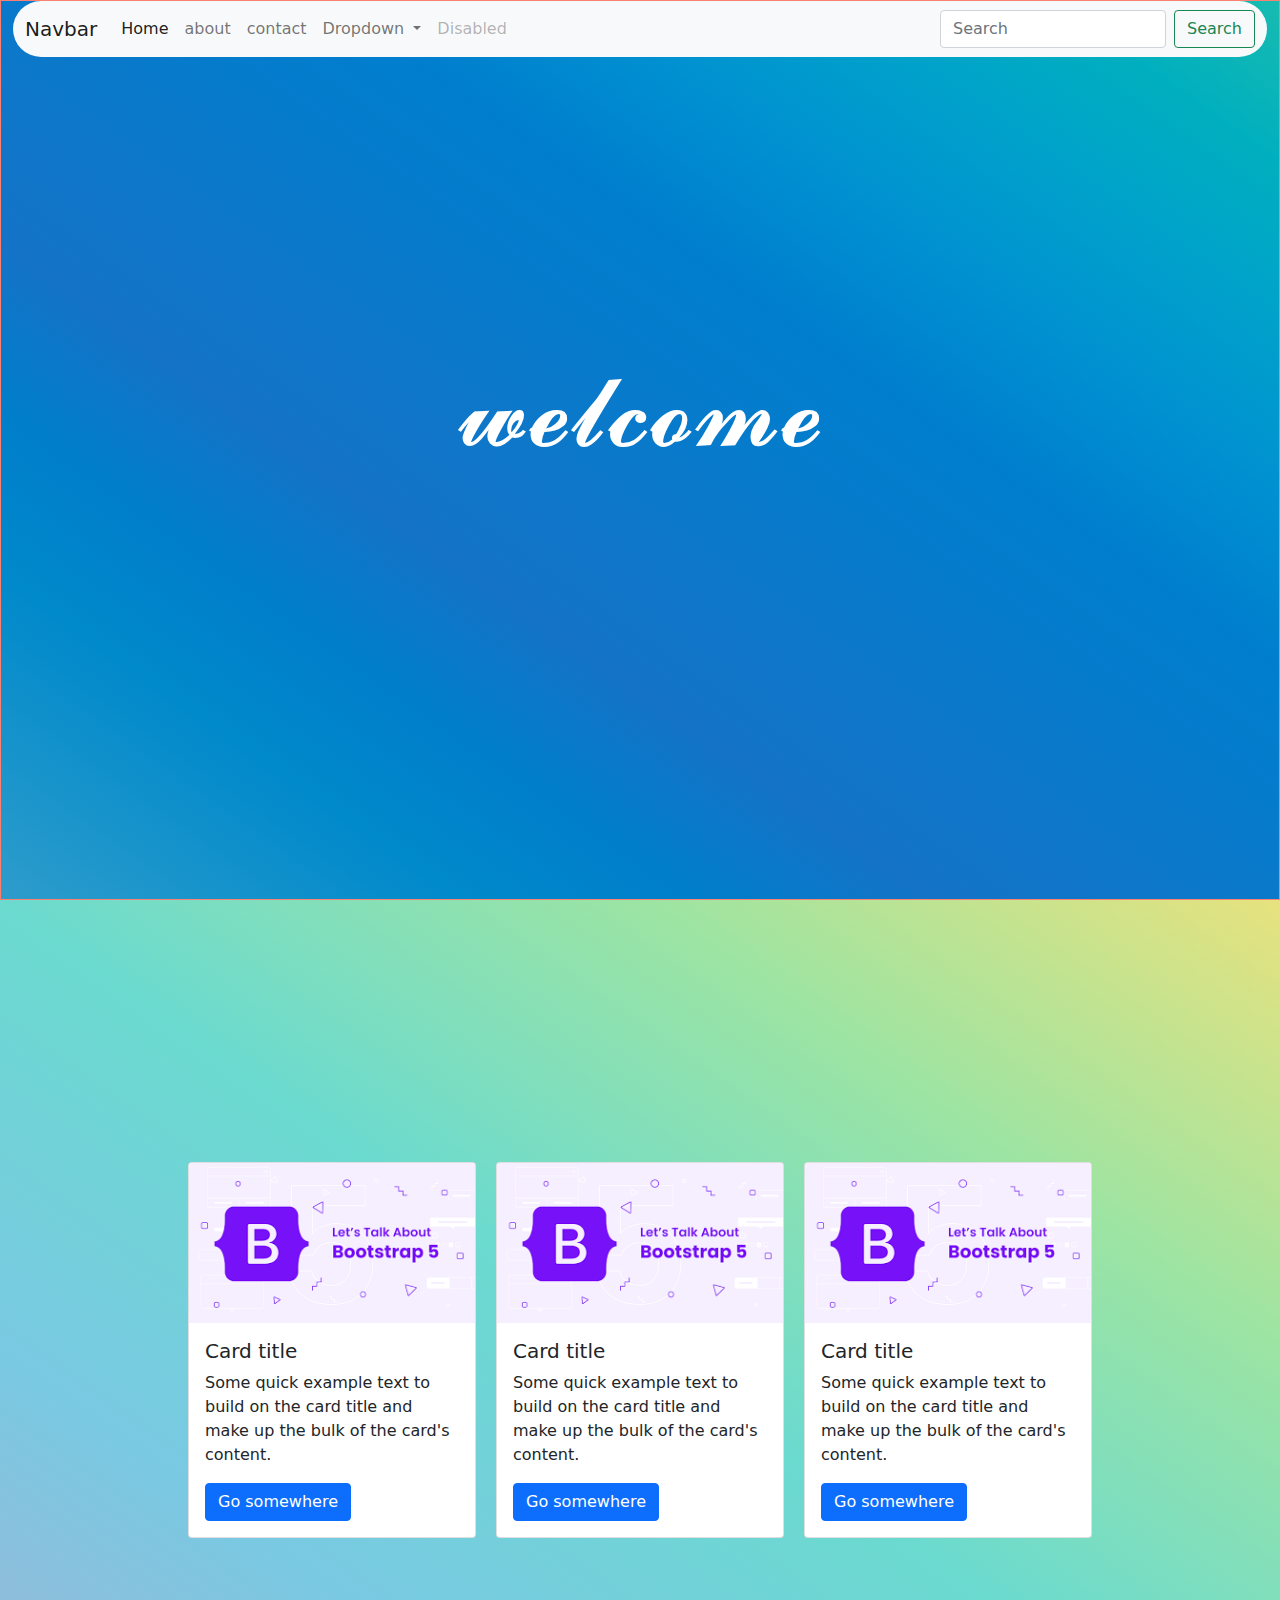
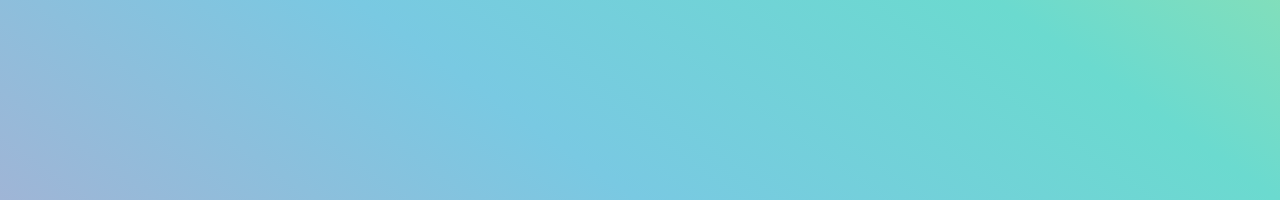
<file: pra/index.html>
<!DOCTYPE html>
<html lang="en">

<head>
    <meta charset="UTF-8">
    <meta http-equiv="X-UA-Compatible" content="IE=edge">
    <meta name="viewport" content="width=device-width, initial-scale=1.0">
    
    <link rel="stylesheet" href="./bootstrap-5.0.2-dist/css/bootstrap.min.css">
    <script src="./bootstrap-5.0.2-dist/js/bootstrap.bundle.min.js"></script>

    <link rel="stylesheet" href="./styles/style.css">
    <title>bootstrap-5</title>
</head>

<body>

    <section id="hero" style="height: 100vh; border: 1px solid salmon;" class="container-fluid">
        <div>
            <nav style="display: flex; justify-content: space-around;border-radius: 50px;" class="navbar navbar-expand-md navbar-light bg-light">
                <div class="container-fluid">
                    <a class="navbar-brand" href="#">Navbar</a>
                    <button class="navbar-toggler" type="button" data-bs-toggle="collapse"
                        data-bs-target="#navbarSupportedContent" aria-controls="navbarSupportedContent"
                        aria-expanded="false" aria-label="Toggle navigation">
                        <span class="navbar-toggler-icon"></span>
                    </button>
                    <div class="collapse navbar-collapse" id="navbarSupportedContent">
                        <ul class="navbar-nav me-auto mb-2 mb-lg-0">
                            <li class="nav-item">
                                <a class="nav-link active" aria-current="page" href="./index.html">Home</a>
                            </li>
                            <li class="nav-item">
                                <a class="nav-link" href="./about.html">about</a>
                            </li>
                            <li class="nav-item">
                                <a class="nav-link" href="./contact.html">contact</a>
                            </li>
                            <li class="nav-item dropdown">
                                <a class="nav-link dropdown-toggle" href="#" id="navbarDropdown" role="button"
                                    data-bs-toggle="dropdown" aria-expanded="false">
                                    Dropdown
                                </a>
                                <ul class="dropdown-menu" aria-labelledby="navbarDropdown">
                                    <li><a class="dropdown-item" href="#">Action</a></li>
                                    <li><a class="dropdown-item" href="#">Another action</a></li>
                                    <li>
                                        <hr class="dropdown-divider">
                                    </li>
                                    <li><a class="dropdown-item" href="#">Something else here</a></li>
                                </ul>
                            </li>
                            <li class="nav-item">
                                <a class="nav-link disabled" href="#" tabindex="-1" aria-disabled="true">Disabled</a>
                            </li>
                        </ul>
                        <form class="d-flex">
                            <input class="form-control me-2" type="search" placeholder="Search" aria-label="Search">
                            <button class="btn btn-outline-success" type="submit">Search</button>
                        </form>
                    </div>
                </div>
            </nav>
            <!--  -->
               <!-- ? -->
               <div id="wel-container" class="container-fluid">
                <div id="welcome">
                    <h1>𝔀𝓮𝓵𝓬𝓸𝓶𝓮</h1>
                </div>
            </div>

        </div>
    </section>
    <!-- * about -->
    <section id="about" style="height: 100vh; display: flex; justify-content: center; align-items: center" 
    class="container-fluid">
        <div style="display: flex; flex-direction: row; justify-content: space-between; ">


            <div class="card" style="width: 18rem; margin:10px;">
                <img src="[data-uri]" class="card-img-top" alt="...">
                <div class="card-body">
                    <h5 class="card-title">Card title</h5>
                    <p class="card-text">Some quick example text to build on the card title and make up the bulk of the
                        card's content.</p>
                    <a href="#projects" class="btn btn-primary">Go somewhere</a>
                </div>
            </div>

            <div class="card" style="width: 18rem; margin: 10px;">
                <img src="[data-uri]" class="card-img-top" alt="...">
                <div class="card-body">
                    <h5 class="card-title">Card title</h5>
                    <p class="card-text">Some quick example text to build on the card title and make up the bulk of the
                        card's content.</p>
                    <a href="#" class="btn btn-primary">Go somewhere</a>
                </div>
            </div>

            <div class="card" style="width: 18rem; margin: 10px;">
                <img src="[data-uri]" class="card-img-top" alt="...">
                <div class="card-body">
                    <h5 class="card-title">Card title</h5>
                    <p class="card-text">Some quick example text to build on the card title and make up the bulk of the
                        card's content.</p>
                    <a href="#" class="btn btn-primary">Go somewhere</a>
                </div>
            </div>
        </div>
       

    </section>
    <!-- call to action -->
    <section id="projects" class="container-fluid">
    </section>

    <!-- footer -->
    <section>
        
    </section>

</body>

</html>
</file>
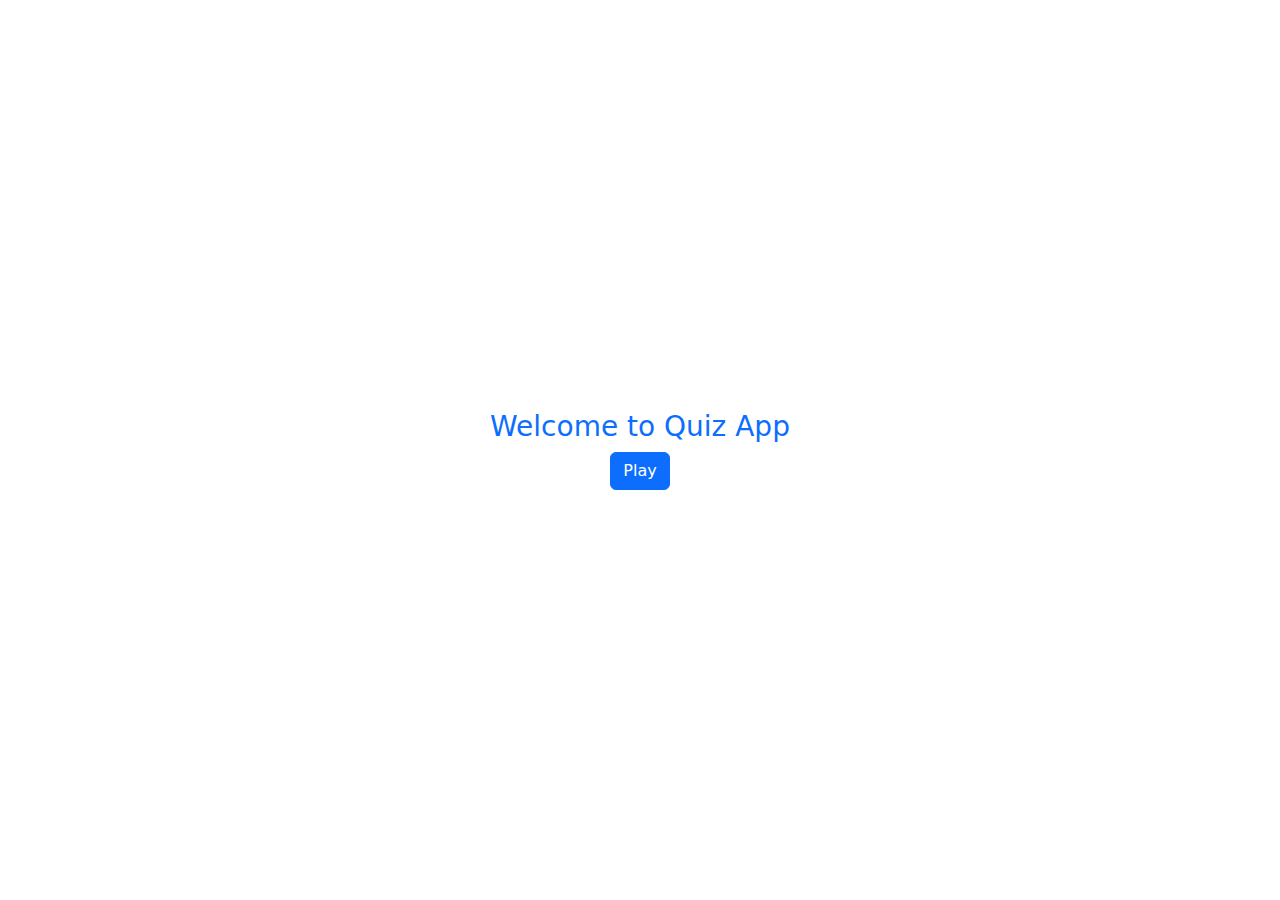
<file: Quiz/index.html>
<!DOCTYPE html>
<html lang="en">

<head>
    <meta charset="UTF-8">
    <meta http-equiv="X-UA-Compatible" content="IE=edge">
    <meta name="viewport" content="width=device-width, initial-scale=1.0">
    <link href="https://cdn.jsdelivr.net/npm/bootstrap@5.3.3/dist/css/bootstrap.min.css" rel="stylesheet"
        integrity="sha384-QWTKZyjpPEjISv5WaRU9OFeRpok6YctnYmDr5pNlyT2bRjXh0JMhjY6hW+ALEwIH" crossorigin="anonymous">
    <script src="https://cdn.jsdelivr.net/npm/bootstrap@5.3.3/dist/js/bootstrap.bundle.min.js"
        integrity="sha384-YvpcrYf0tY3lHB60NNkmXc5s9fDVZLESaAA55NDzOxhy9GkcIdslK1eN7N6jIeHz"
        crossorigin="anonymous"></script>
    <!-- 
    <link rel="stylesheet" href="../bootstrap-5.0.2-dist/css/bootstrap.min.css">
    <script src="../bootstrap-5.0.2-dist/js/bootstrap.bundle.min.js"></script>

    <script src="https://kit.fontawesome.com/99c36e339f.js" crossorigin="anonymous"></script> -->

    <title>Document</title>
</head>

<body>
    <section id="playsection" style="height: 100vh; display:flex"
        class="container-fluid  justify-content-center align-items-center flex-col text-center">
        <div>
            <h3 class="text-primary">Welcome to Quiz App</h3>
            <button id="playbtn" class="btn btn-primary" onclick="playButton()">Play</button>
        </div>
    </section>
    <!-- game  -->

    <section  id="gamesection" style="height: 100vh; display: none;"
        class="container-fluid  justify-content-center align-items-center flex-col text-center">

        <div >
            <!-- @ -->

            <h5>Q</h5>
            <div id="quizForm">

            </div>

            <button class="btn btn-warning">Previous</button>
            <button class="btn btn-primary">Next</button>

        </div>

    </section>
    <script src="./js/app.js"></script>
</body>

</html>
</file>
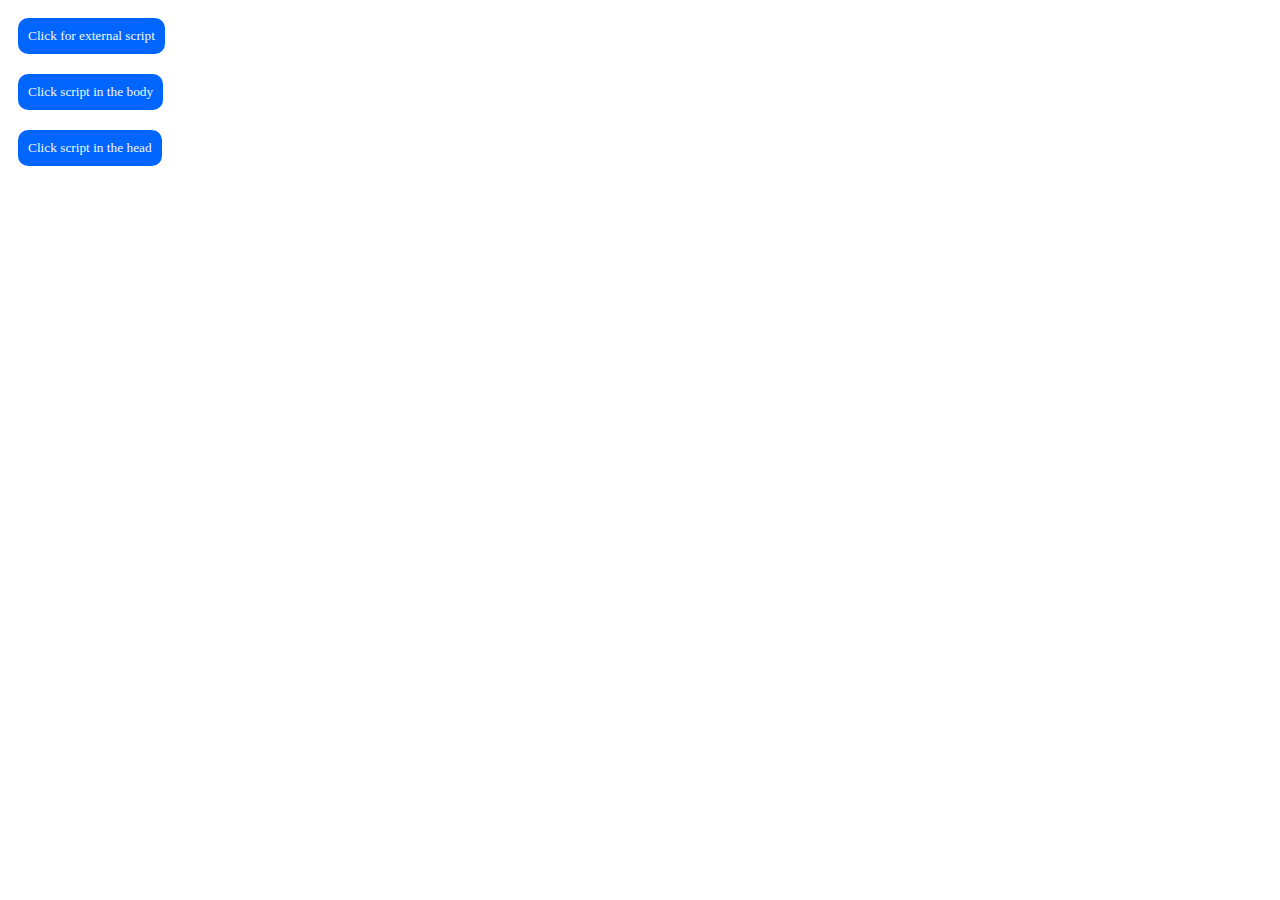
<file: task3/index.html>
<!DOCTYPE html>
<html lang="en">

<head>
    <meta charset="UTF-8">
    <meta http-equiv="X-UA-Compatible" content="IE=edge">
    <meta name="viewport" content="width=device-width, initial-scale=1.0">
    <title>Document</title>

    <script>
        function showAlertHead(params) {
            alert('this script tag inside head')
        }
    </script>
    <style>
        button {
            text-decoration: none;
            font-family: 'Times New Roman', Times, serif;
            border: none;
            padding: 10px;
            margin: 10px;
            color: aliceblue;
            background-color: #0066ff;
            border-radius: 10px;
            cursor: pointer;
            transition: ease-in;
        }
        button:hover {
            padding: 15px;
            background-color: #5bbae6;
            
        }
    </style>
</head>

<body>

    <section class="hero">
        <div>
            <button onclick="showAlert()">Click for external script</button>
        </div>
        <div>
            <button onclick="showAlertBody()">Click script in the body</button>
        </div>
        <div>
            <button onclick="showAlertHead()">Click script in the head</button>
        </div>
    </section>
    <script src="./app.js"></script>
    <script>
        function showAlertBody(params) {
            alert('this script tag inside body')
        }
    </script>
</body>

</html>
</file>
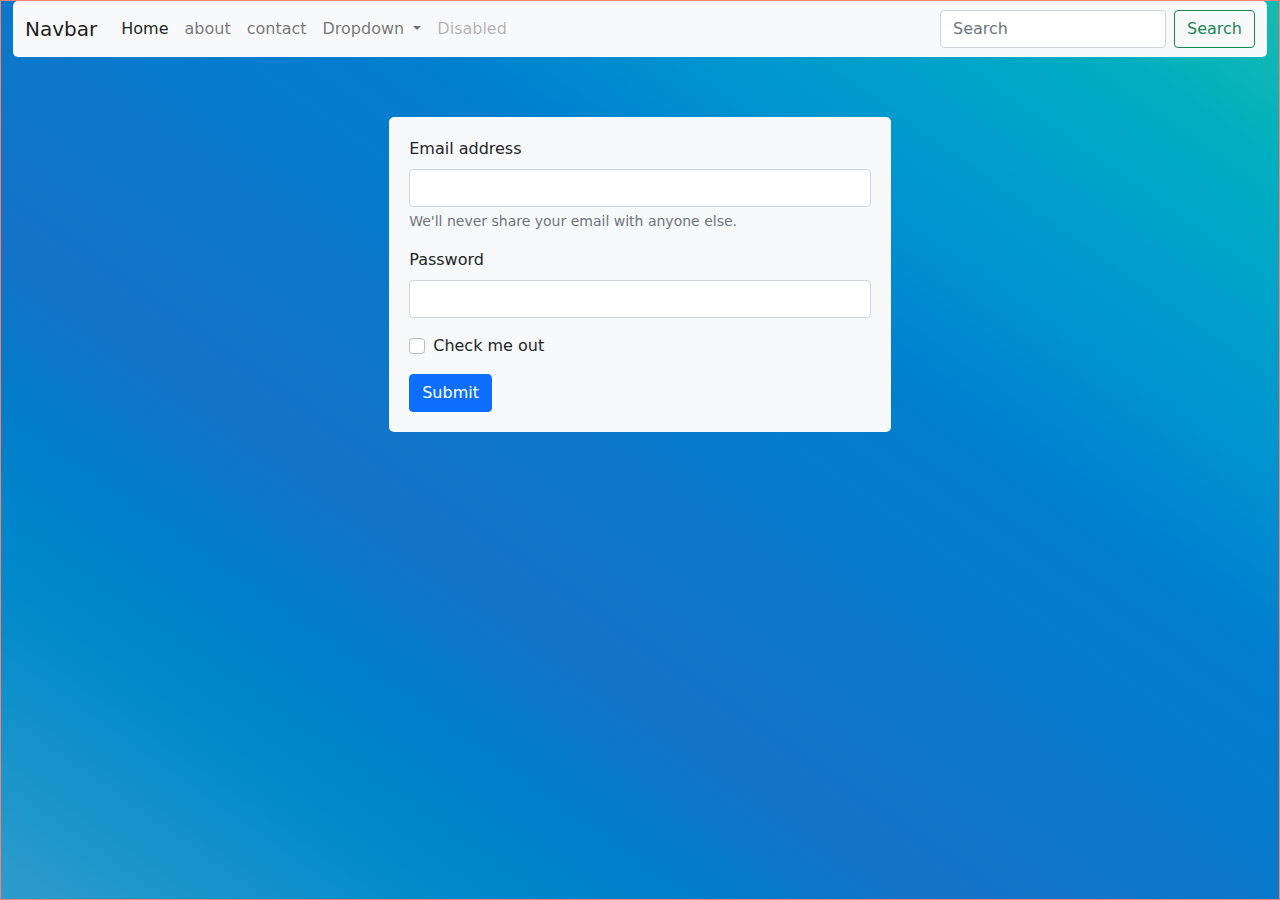
<file: pra/contact.html>
<!DOCTYPE html>
<html lang="en">

<head>
    <meta charset="UTF-8">
    <meta http-equiv="X-UA-Compatible" content="IE=edge">
    <meta name="viewport" content="width=device-width, initial-scale=1.0">
    <link rel="stylesheet" href="./bootstrap-5.0.2-dist/css/bootstrap.min.css">
    <script src="./bootstrap-5.0.2-dist/js/bootstrap.bundle.min.js"></script>
    <link rel="stylesheet" href="./styles/style.css">
    <title>Document</title>
</head>

<body>
    <section id="hero" style="height: 100vh; border: 1px solid salmon; " class="container-fluid">
        <div>
            <nav style="display: flex; justify-content: space-around; border-radius: 5px;"
                class="navbar navbar-expand-md navbar-light bg-light">
                <div class="container-fluid">
                    <a class="navbar-brand" href="#">Navbar</a>
                    <button class="navbar-toggler" type="button" data-bs-toggle="collapse"
                        data-bs-target="#navbarSupportedContent" aria-controls="navbarSupportedContent"
                        aria-expanded="false" aria-label="Toggle navigation">
                        <span class="navbar-toggler-icon"></span>
                    </button>
                    <div class="collapse navbar-collapse" id="navbarSupportedContent">
                        <ul class="navbar-nav me-auto mb-2 mb-lg-0">
                            <li class="nav-item">
                                <a class="nav-link active" aria-current="page" href="./index.html">Home</a>
                            </li>
                            <li class="nav-item">
                                <a class="nav-link" href="./about.html">about</a>
                            </li>
                            <li class="nav-item">
                                <a class="nav-link" href="./contact.html">contact</a>
                            </li>
                            <li class="nav-item dropdown">
                                <a class="nav-link dropdown-toggle" href="#" id="navbarDropdown" role="button"
                                    data-bs-toggle="dropdown" aria-expanded="false">
                                    Dropdown
                                </a>
                                <ul class="dropdown-menu" aria-labelledby="navbarDropdown">
                                    <li><a class="dropdown-item" href="#">Action</a></li>
                                    <li><a class="dropdown-item" href="#">Another action</a></li>
                                    <li>
                                        <hr class="dropdown-divider">
                                    </li>
                                    <li><a class="dropdown-item" href="#">Something else here</a></li>
                                </ul>
                            </li>
                            <li class="nav-item">
                                <a class="nav-link disabled" href="#" tabindex="-1" aria-disabled="true">Disabled</a>
                            </li>
                        </ul>
                        <form class="d-flex">
                            <input class="form-control me-2" type="search" placeholder="Search" aria-label="Search">
                            <button class="btn btn-outline-success" type="submit">Search</button>
                        </form>
                    </div>
                </div>
            </nav>

         
        </div>
        <div style="display: flex;justify-content: center; align-items: center; margin-top: 60px;">
            <form style="width:40%; padding: 20px; border-radius: 5px;" class="bg-light">
                <div class="mb-3">
                    <label for="exampleInputEmail1" class="form-label">Email address</label>
                    <input type="email" class="form-control" id="exampleInputEmail1" aria-describedby="emailHelp">
                    <div id="emailHelp" class="form-text">We'll never share your email with anyone else.</div>
                </div>
                <div class="mb-3">
                    <label for="exampleInputPassword1" class="form-label">Password</label>
                    <input type="password" class="form-control" id="exampleInputPassword1">
                </div>
                <div class="mb-3 form-check">
                    <input type="checkbox" class="form-check-input" id="exampleCheck1">
                    <label class="form-check-label" for="exampleCheck1">Check me out</label>
                </div>
                <button type="submit" class="btn btn-primary">Submit</button>
            </form>
        </div>

    </section>
    <!--  -->

</body>

</html>
</file>
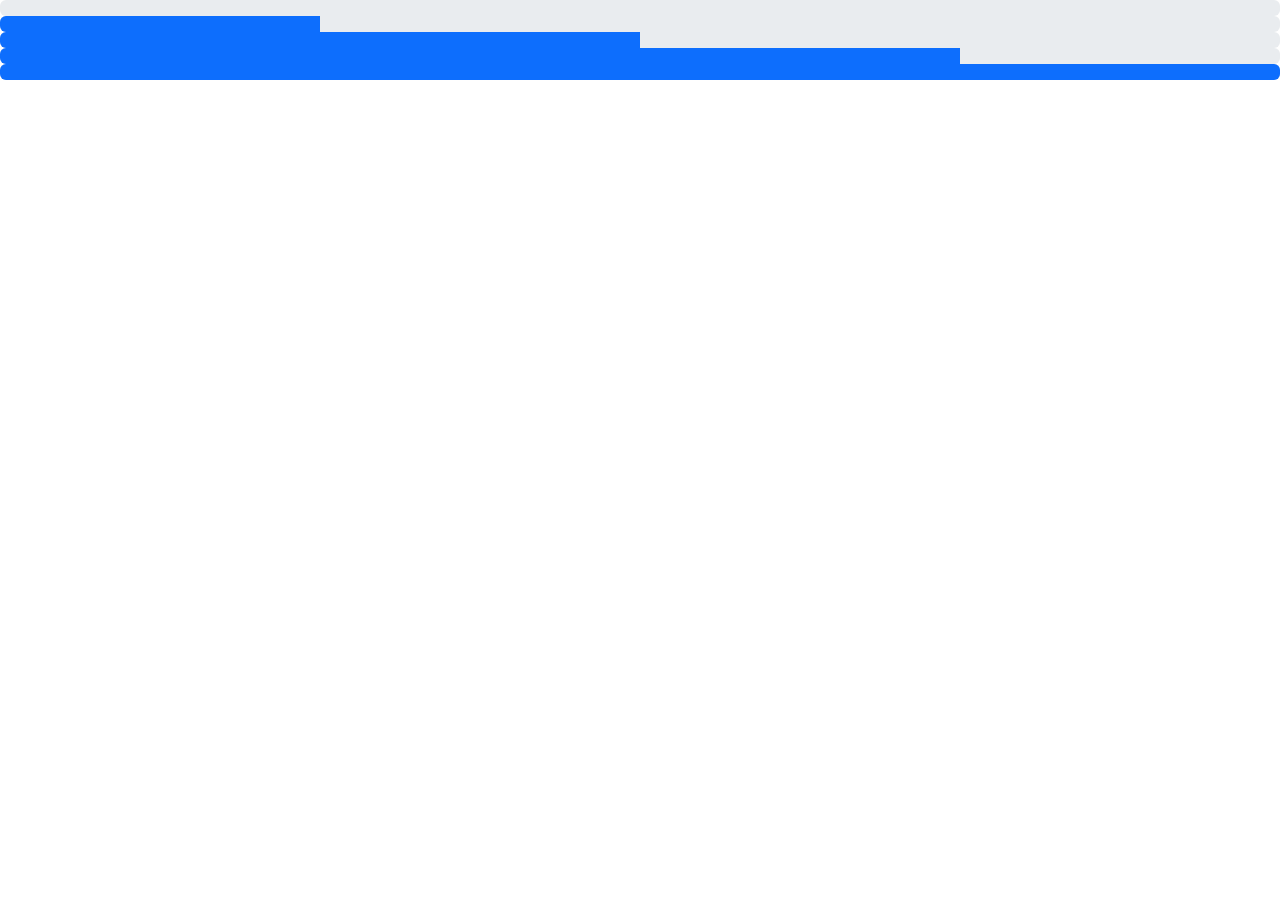
<file: Quiz/progress.html>
<!DOCTYPE html>
<html lang="en">
<head>
    <meta charset="UTF-8">
    <meta http-equiv="X-UA-Compatible" content="IE=edge">
    <meta name="viewport" content="width=device-width, initial-scale=1.0">
    <link href="https://cdn.jsdelivr.net/npm/bootstrap@5.3.3/dist/css/bootstrap.min.css" rel="stylesheet"
        integrity="sha384-QWTKZyjpPEjISv5WaRU9OFeRpok6YctnYmDr5pNlyT2bRjXh0JMhjY6hW+ALEwIH" crossorigin="anonymous">
    <script src="https://cdn.jsdelivr.net/npm/bootstrap@5.3.3/dist/js/bootstrap.bundle.min.js"
        integrity="sha384-YvpcrYf0tY3lHB60NNkmXc5s9fDVZLESaAA55NDzOxhy9GkcIdslK1eN7N6jIeHz"
        crossorigin="anonymous"></script>
    <title>Document</title>
</head>
<body>
    <div class="progress">
        <div class="progress-bar" role="progressbar" aria-valuenow="0" aria-valuemin="0" aria-valuemax="100"></div>
      </div>
      <div class="progress">
        <div class="progress-bar" role="progressbar" style="width: 25%" aria-valuenow="25" aria-valuemin="0" aria-valuemax="100"></div>
      </div>
      <div class="progress">
        <div class="progress-bar" role="progressbar" style="width: 50%" aria-valuenow="50" aria-valuemin="0" aria-valuemax="100"></div>
      </div>
      <div class="progress">
        <div class="progress-bar" role="progressbar" style="width: 75%" aria-valuenow="75" aria-valuemin="0" aria-valuemax="100"></div>
      </div>
      <div class="progress">
        <div class="progress-bar" role="progressbar" style="width: 100%" aria-valuenow="100" aria-valuemin="0" aria-valuemax="100"></div>
      </div>
</body>
</html>
</file>
<file: pra/styles/style.css>
#hero {
    background-image: linear-gradient(to right top, #2e9ccb, #1693cb, #0089cb, #007eca, #1473c7, #0e77c9, #067bcc, #007fce, #0091d1, #00a1cb, #00afbf, #17bbb0);
}

#about {
    background-image: linear-gradient(to right top, #9fb5d6, #79c9e2, #6bdacf, #9ce4a3, #e7e27e);
}

#wel-container {
    display: flex;
    justify-content: center;
    align-items: center;
    height: 80vh;
}

#welcome {
    /* height: 10vh; */
    /* font-family: "Oswald", sans-serif; */
    font-weight: 700;
    text-transform: uppercase;
    color: #ffffff;
    /* background-color: #ffffff; */
    border-radius: 5px;
    border: none;
    transition-duration: 1s;
    transition-timing-function: ease-in-out;
}

#welcome > h1 {
    cursor: pointer;
    font-size: 6rem;
}
#welcome > h1:hover {
    color: linear-gradient(to right top, #d87582, #e46387, #eb4d93, #ee34a5, #eb12bc);
 
}


#box {
    width: 40px;
    height: 40px;
    /* padding: 10px;
    margin: 10px; */
    background-color: #79c9e2;
}

#myflex {
    display: flex;
    justify-content: center;
    align-items: center;
}
</file>
